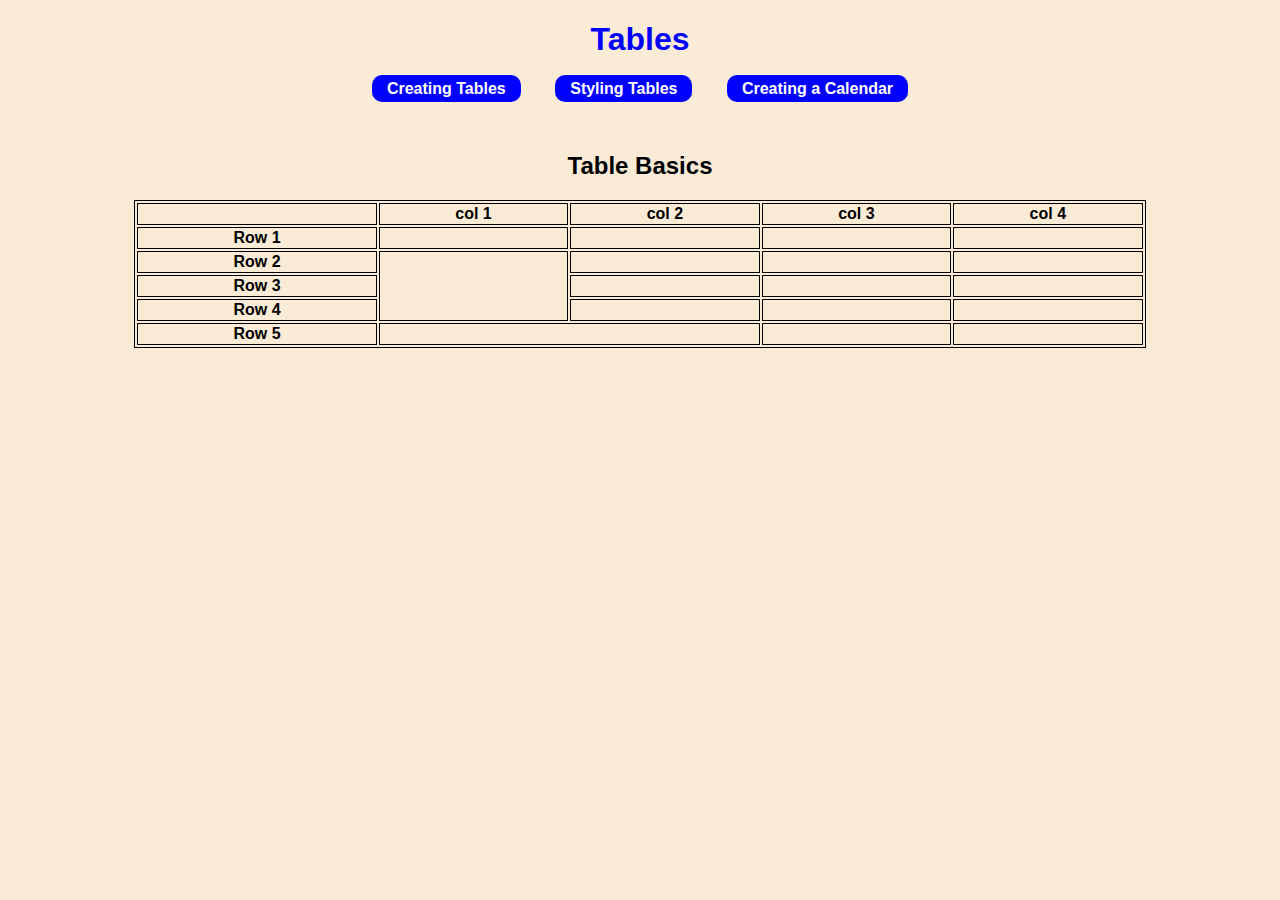
<file: tables/index.html>
<!DOCTYPE html>
<html lang="en">

<head>
    <meta charset="UTF-8" />
    <meta name="viewport" content="width=device-width, initial-scale=1.0" />
    <title>Tables</title>
    <link rel="stylesheet" href="css/styles.css" />
    <title>Tables</title>
    <style>
      table, th, td {
        border: 1px solid black;
      }
      table {
        margin: 20px auto;
      }
    </style>
  </head>

  <body>
    <div class="container">
      <header>
        <h1>Tables</h1>
        <nav>
          <a href="index.html">Creating Tables</a>
          <a href="styling-tables.html">Styling Tables</a>
          <a href="calendar.html">Creating a Calendar</a>
        </nav>
        <p>&nbsp;</p>
        <h2>Table Basics</h2>
      </header>
      <table width="80%">
        <tr>
          <th></th>
          <th>col 1</th>
          <th>col 2</th>
          <th>col 3</th>
          <th>col 4</th>
        </tr>
        <tr>
          <th>Row 1</th>
          <td></td>
          <td></td>
          <td></td>
          <td></td>
        </tr>
        <tr>
          <th>Row 2</th>
          <td rowspan="3"></td>
          <td></td>
          <td></td>
          <td></td>
        </tr>
        <tr>
          <th>Row 3</th>
          <td></td>
          <td></td>
          <td></td>
        </tr>
        <tr>
          <th>Row 4</th>
          <td></td>
          <td></td>
          <td></td>
        </tr>
        <tr>
          <th>Row 5</th>
          <td colspan="2"></td>
          <td></td>
          <td></td>
        </tr>
      </table>
    <div>
</body>
</file>
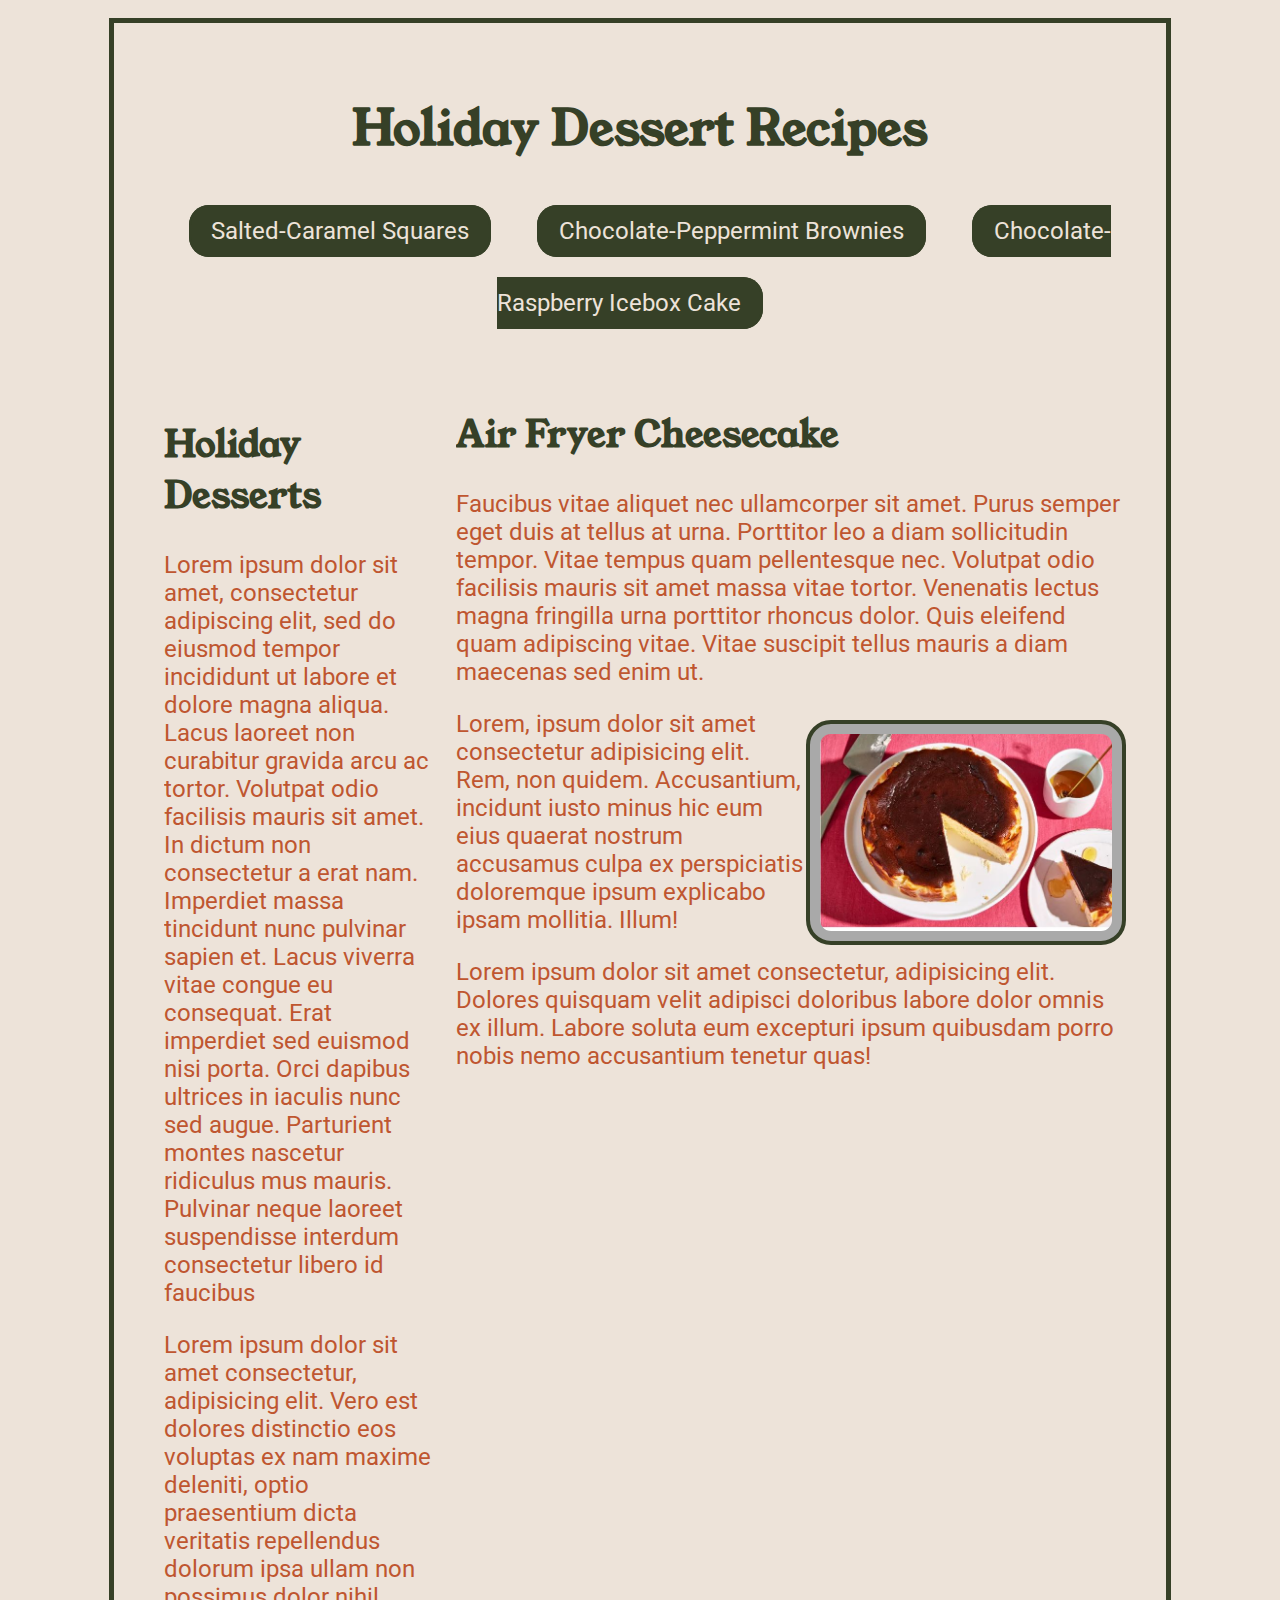
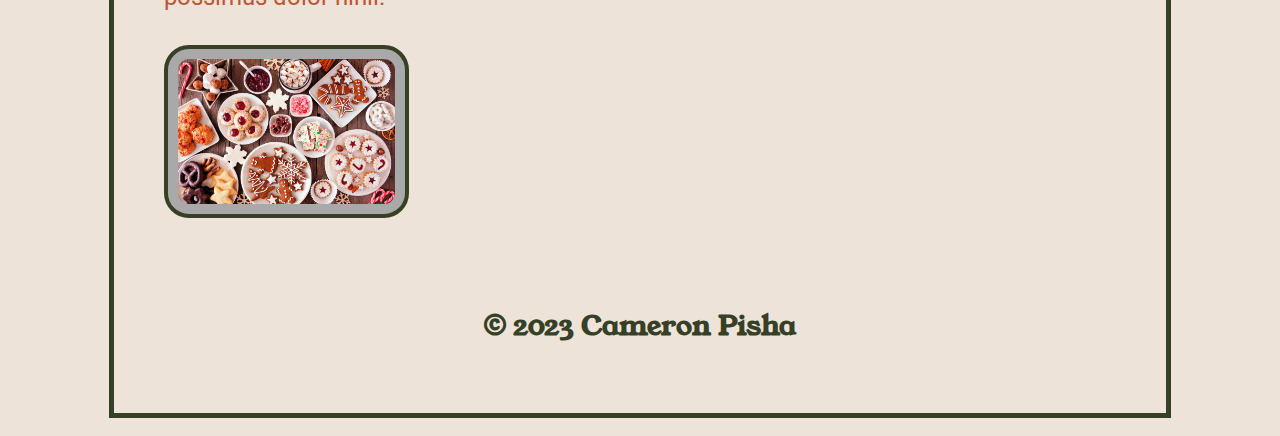
<file: template/index.html>
<!DOCTYPE html>
<html lang="en">
  <head>
    <meta charset="UTF-8" />
    <meta name="viewport" content="width=device-width, initial-scale=1.0" />
    <title>Template</title>
    <link rel="preconnect" href="https://fonts.googleapis.com" />
    <link rel="preconnect" href="https://fonts.gstatic.com" crossorigin />
    <link
      href="https://fonts.googleapis.com/css2?family=Roboto:wght@500&family=Young+Serif&display=swap"
      rel="stylesheet"
    />
    <link rel="stylesheet" href="css/styles.css" />
  </head>
  <body>
    <div class="container">
      <header>
        <h1>Holiday Dessert Recipes</h1>
        <nav>
          <a href="salted-caramel.html">Salted-Caramel Squares</a>
          <a href="chocolate-peppermint-brownies.html"
            >Chocolate-Peppermint Brownies</a
          >
          <a href="chocolate-raspberry-icebox-cake.html"
            >Chocolate-Raspberry Icebox Cake</a
          >
        </nav>
      </header>
      <main>
        <aside>
          <h2>Holiday Desserts</h2>
          <p>
            Lorem ipsum dolor sit amet, consectetur adipiscing elit, sed do
            eiusmod tempor incididunt ut labore et dolore magna aliqua. Lacus
            laoreet non curabitur gravida arcu ac tortor. Volutpat odio
            facilisis mauris sit amet. In dictum non consectetur a erat nam.
            Imperdiet massa tincidunt nunc pulvinar sapien et. Lacus viverra
            vitae congue eu consequat. Erat imperdiet sed euismod nisi porta.
            Orci dapibus ultrices in iaculis nunc sed augue. Parturient montes
            nascetur ridiculus mus mauris. Pulvinar neque laoreet suspendisse
            interdum consectetur libero id faucibus
          </p>

          <p>
            Lorem ipsum dolor sit amet consectetur, adipisicing elit. Vero est
            dolores distinctio eos voluptas ex nam maxime deleniti, optio
            praesentium dicta veritatis repellendus dolorum ipsa ullam non
            possimus dolor nihil.
          </p>
          <img
            src="images/desserts-two.jpg"
            alt="desserts-two"
            id="desserts-two"
          />
        </aside>

        <h2>Air Fryer Cheesecake</h2>
        <p>
          Faucibus vitae aliquet nec ullamcorper sit amet. Purus semper eget
          duis at tellus at urna. Porttitor leo a diam sollicitudin tempor.
          Vitae tempus quam pellentesque nec. Volutpat odio facilisis mauris sit
          amet massa vitae tortor. Venenatis lectus magna fringilla urna
          porttitor rhoncus dolor. Quis eleifend quam adipiscing vitae. Vitae
          suscipit tellus mauris a diam maecenas sed enim ut.
        </p>
        <img
          src="images/air-fryer-basque-cheesecake.JPG"
          alt="air-fryer-basque-cheesecake"
          id="air-fryer-basque-cheesecake"
        />
        <p>
          Lorem, ipsum dolor sit amet consectetur adipisicing elit. Rem, non
          quidem. Accusantium, incidunt iusto minus hic eum eius quaerat nostrum
          accusamus culpa ex perspiciatis doloremque ipsum explicabo ipsam
          mollitia. Illum!
        </p>
        <p>
          Lorem ipsum dolor sit amet consectetur, adipisicing elit. Dolores
          quisquam velit adipisci doloribus labore dolor omnis ex illum. Labore
          soluta eum excepturi ipsum quibusdam porro nobis nemo accusantium
          tenetur quas!
        </p>
      </main>

      <footer>
        <h3>&copy; 2023 Cameron Pisha</h3>
      </footer>
    </div>
  </body>
</html>
</file>
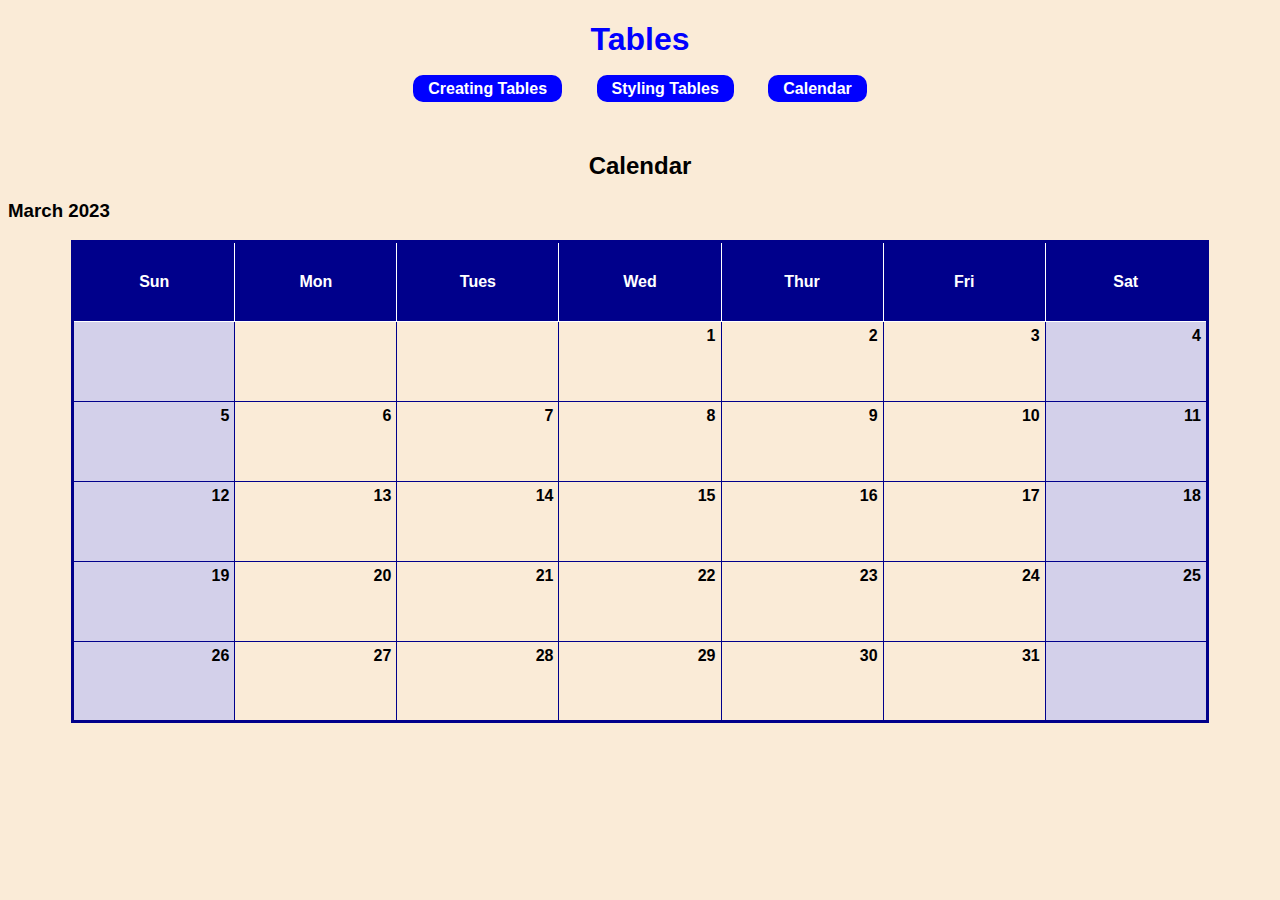
<file: tables/calendar.html>
<!DOCTYPE html>
<html lang="en">
  <head>
    <meta charset="UTF-8" />
    <meta name="viewport" content="width=device-width, initial-scale=1.0" />
    <title>Tables</title>
    <link rel="stylesheet" href="css/styles.css" />
  </head>
  <body>
    <header>
      <h1>Tables</h1>

      <nav>
        <a href="index.html">Creating Tables</a>
        <a href="styling-tables.html">Styling Tables</a>
        <a href="calendar.html">Calendar</a>
      </nav>
      <p>&nbsp;</p>
      <h2>Calendar</h2>
      <h3>March 2023</h3>
      <style>
        * {
          box-sizing: border-box;
        }
        table {
          width: 90%;
          margin: 10px auto;
          border-collapse: collapse;
          border: 3px solid darkblue;
        }
        th {
          color: white;
          background: darkblue;
          text-align: center;
          vertical-align: middle;
          border: 1px solid white;
          height: 80px;
        }
        td {
          height: 80px;
          text-align: right;
          vertical-align: top;
          width: 14%;
          border: 1px solid darkblue;
          font-weight: bold;
          padding: 5px;
        }
        .weekend {
          background: rgba(201, 201, 239, 0.8);
        }
      </style>
    </header>
    <main>
      <table>
        <tr>
          <th>Sun</th>
          <th>Mon</th>
          <th>Tues</th>
          <th>Wed</th>
          <th>Thur</th>
          <th>Fri</th>
          <th>Sat</th>
        </tr>
        <tr>
          <td class="weekend"></td>
          <td></td>
          <td></td>
          <td>1</td>
          <td>2</td>
          <td>3</td>
          <td class="weekend">4</td>
        </tr>
        <tr>
          <td class="weekend">5</td>
          <td>6</td>
          <td>7</td>
          <td>8</td>
          <td>9</td>
          <td>10</td>
          <td class="weekend">11</td>
        </tr>
        <tr>
          <td class="weekend">12</td>
          <td>13</td>
          <td>14</td>
          <td>15</td>
          <td>16</td>
          <td>17</td>
          <td class="weekend">18</td>
        </tr>
        <tr>
          <td class="weekend">19</td>
          <td>20</td>
          <td>21</td>
          <td>22</td>
          <td>23</td>
          <td>24</td>
          <td class="weekend">25</td>
        </tr>
        <tr>
          <td class="weekend">26</td>
          <td>27</td>
          <td>28</td>
          <td>29</td>
          <td>30</td>
          <td>31</td>
          <td class="weekend"></td>
        </tr>
      </table>
    </main>
  </body>
</html>
</file>
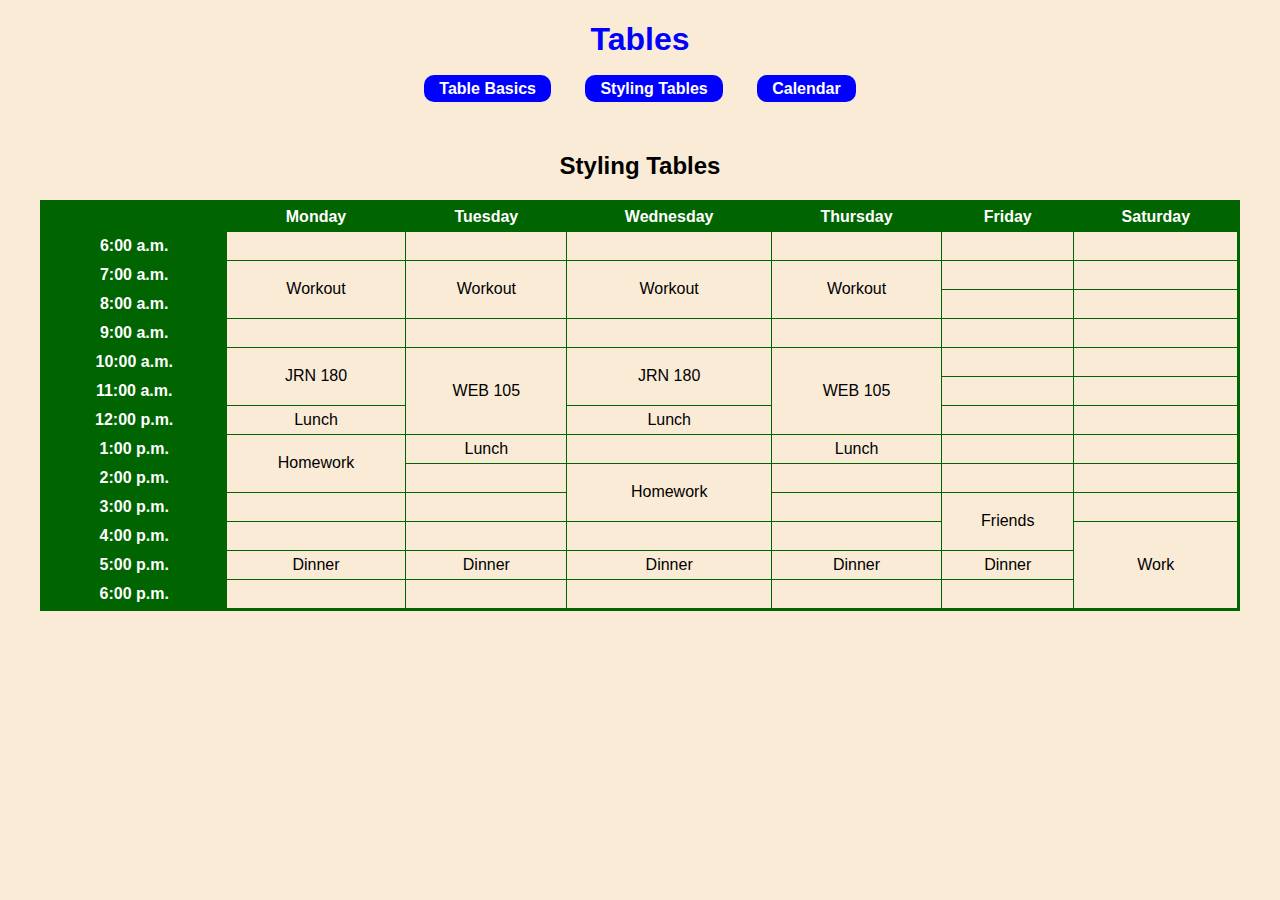
<file: tables/styling-tables.html>
<!DOCTYPE html>
<html lang="en">
  <head>
    <meta charset="UTF-8" />
    <meta name="viewport" content="width=device-width, initial-scale=1.0" />
    <title>Tables</title>
    <link rel="stylesheet" href="css/styles.css" />
    <style>
      table {
        width: 95%;
        margin: 20px auto;
        border: 3px solid darkgreen;
        border-collapse: collapse;
      }

      th,
      td {
        border: 1px solid darkgreen;
        padding: 5px;
      }

      th {
        color: white;
        background-color: darkgreen;
      }

      tr:hover {
        background: palegoldenrod;
      }

      td {
        text-align: center;
        min-height: 25px;
      }
    </style>
  </head>
  <body>
    <header>
      <h1>Tables</h1>
      <nav>
        <a href="index.html">Table Basics</a>
        <a href="styling-tables.html">Styling Tables</a>
        <a href="calendar.html">Calendar</a>
      </nav>
      <p>&nbsp;</p>
      <h2>Styling Tables</h2>
    </header>
    <main>
      <table>
          <th></th>
          <th>Monday</th>
          <th>Tuesday</th>
          <th>Wednesday</th>
          <th>Thursday</th>
          <th>Friday</th>
          <th>Saturday</th>
        </tr>
        <tr>
          <th>6:00 a.m.</th>
          <td></td>
          <td></td>
          <td></td>
          <td></td>
          <td></td>
          <td></td>
        </tr>
        <tr>
          <th>7:00 a.m.</th>
          <td rowspan="2">Workout</td>
          <td rowspan="2">Workout</td>
          <td rowspan="2">Workout</td>
          <td rowspan="2">Workout<td>
          <td></td>
        </tr>
        <tr>
          <th>8:00 a.m.</th>
          <td></td>
          <td></td>
        </tr>
        <tr>
          <th>9:00 a.m.</th>
          <td></td>
          <td></td>
          <td></td>
          <td></td>
          <td></td>
          <td></td>
        </tr>
        <tr>
          <th>10:00 a.m.</th>
          <td rowspan="2">JRN 180</td>
          <td rowspan="3">WEB 105</td>
          <td rowspan="2">JRN 180</td>
          <td rowspan="3">WEB 105</td>
          <td></td>
          <td></td>
        </tr>
        <tr>
          <th>11:00 a.m.</th>
          <td></td>
          <td></td>
        </tr>
        <tr>
          <th>12:00 p.m.</th>
          <td>Lunch</td>
          <td>Lunch</td>
          <td></td>
          <td></td>
        </tr>
        <tr>
          <th>1:00 p.m.</th>
          <td rowspan="2">Homework</td>
          <td>Lunch</td>
          <td></td>
          <td>Lunch</td>
          <td></td>
          <td></td>
        </tr>
        <tr>
          <th>2:00 p.m.</th>
          <td></td>
          <td rowspan="2">Homework</td>
          <td></td>
          <td></td>
          <td></td>
        </tr>
        <tr>
          <th>3:00 p.m.</th>  
          <td></td>
          <td></td>
          <td></td>
          <td rowspan="2">Friends</td>
          <td></td>
        </tr>
        <tr>
          <th>4:00 p.m.</th>
          <td></td>
          <td></td>
          <td></td>
          <td></td>
          <td rowspan="3">Work</td>
        </tr>
        <tr>
          <th>5:00 p.m.</th>
          <td>Dinner</td>
          <td>Dinner</td>
          <td>Dinner</td>
          <td>Dinner</td>
          <td>Dinner</td>
        </tr>
        <tr>
          <th>6:00 p.m.</th>
          <td></td>
          <td></td>
          <td></td>
          <td></td>
          <td></td>
        </tr>
      </table>
    </main>
  </body>
</html>
</file>
<file: tables/css/styles.css>
body {
    background-color: antiquewhite;
    font-family: Arial, Helvetica, sans-serif;
}
h1 {
    text-align: center;
    color:blue;
    font-weight: bold;
}

h2{
    text-align: center;
    color: black;
    font-weight: bold;
}
nav {
    text-align: center;
}

nav a {
    text-decoration: none;
    background-color:blue;
    padding: 5px 15px;
    border-radius: 10px;
    font-weight: bold;
    text-decoration: none;
    color: white;
    margin: 5px 15px;
}
nav a:hover{
    background-color: darkgreen;
    color: white;
}
</file>
<file: template/css/styles.css>
/* Things that will be variables */

/* colors 
bright:#EDE3D9;
muted:#364027;
dark:#7F8C4D;
light:#BFA995;
intense:#BF5630;
*/




/* fonts
 font-family: 'Roboto',
 sans-serif;
 font-family: 'Young Serif',
 serif;
 */

 *{
    overflow:auto;
 }

body{
    background: #EDE3D9;
    color:#BF5630;
    font-size: x-large;
    font-family: 'Roboto',
        sans-serif;
    box-sizing: border-box;
}

.container {
    background: #EDE3D9;
    padding: 20px;
    width: 80%;
    max-width: 10000px;
    margin: 10px auto;
    border: 5px solid #364027;
}

h1
{
    color: #364027;
    font-family: 'Young Serif',
    serif;
}

h2
{
    color: #364027;
    font-family: 'Young Serif',
        serif;
   }

h3 {
    color: #364027;
    font-family: 'Young Serif',
        serif;
}


nav{
    text-align: center;
    line-height: 3;
}

nav a, .button{
    background: #364027;
    padding: 10px 20px;
    margin: 20px;
    text-decoration: none;
    color: #EDE3D9;
    border: 2px solid #364027;
    border-radius: 20px;
}

nav a:hover, .button:hover{
    color:#364027;
    background: #7F8C4D;

}

nav a:visited, .button:visited{
    color: #364027;
    background: #7F8C4D;
    border: black;
}

img{
    margin: 10px auto;
    padding: 10px;
    background: darkgray;
    border: 4px solid #364027;
    border-radius: 25px;
}

#desserts-two{
    width: 80%;
    margin: 10px auto;
    padding:10px;
    float: left;
}

#air-fryer-basque-cheesecake {
    width: 30%;
    margin: 10px auto;
    padding: 10px;
    float: right;
}

aside{
    clear: both;
    float: left;
    width: 30%;
    box-sizing: border-box;
    margin: 0;
    padding: 10px;
    overflow: auto;
    border: 2 px black;
    margin-right: 10px;
}


header, footer{
    clear: both;
    width: 100%;
    box-sizing: border-box;
    padding: 20px;
    text-align: center;
}

main{
    box-sizing: border-box;
    padding: 20px;
}
</file>
